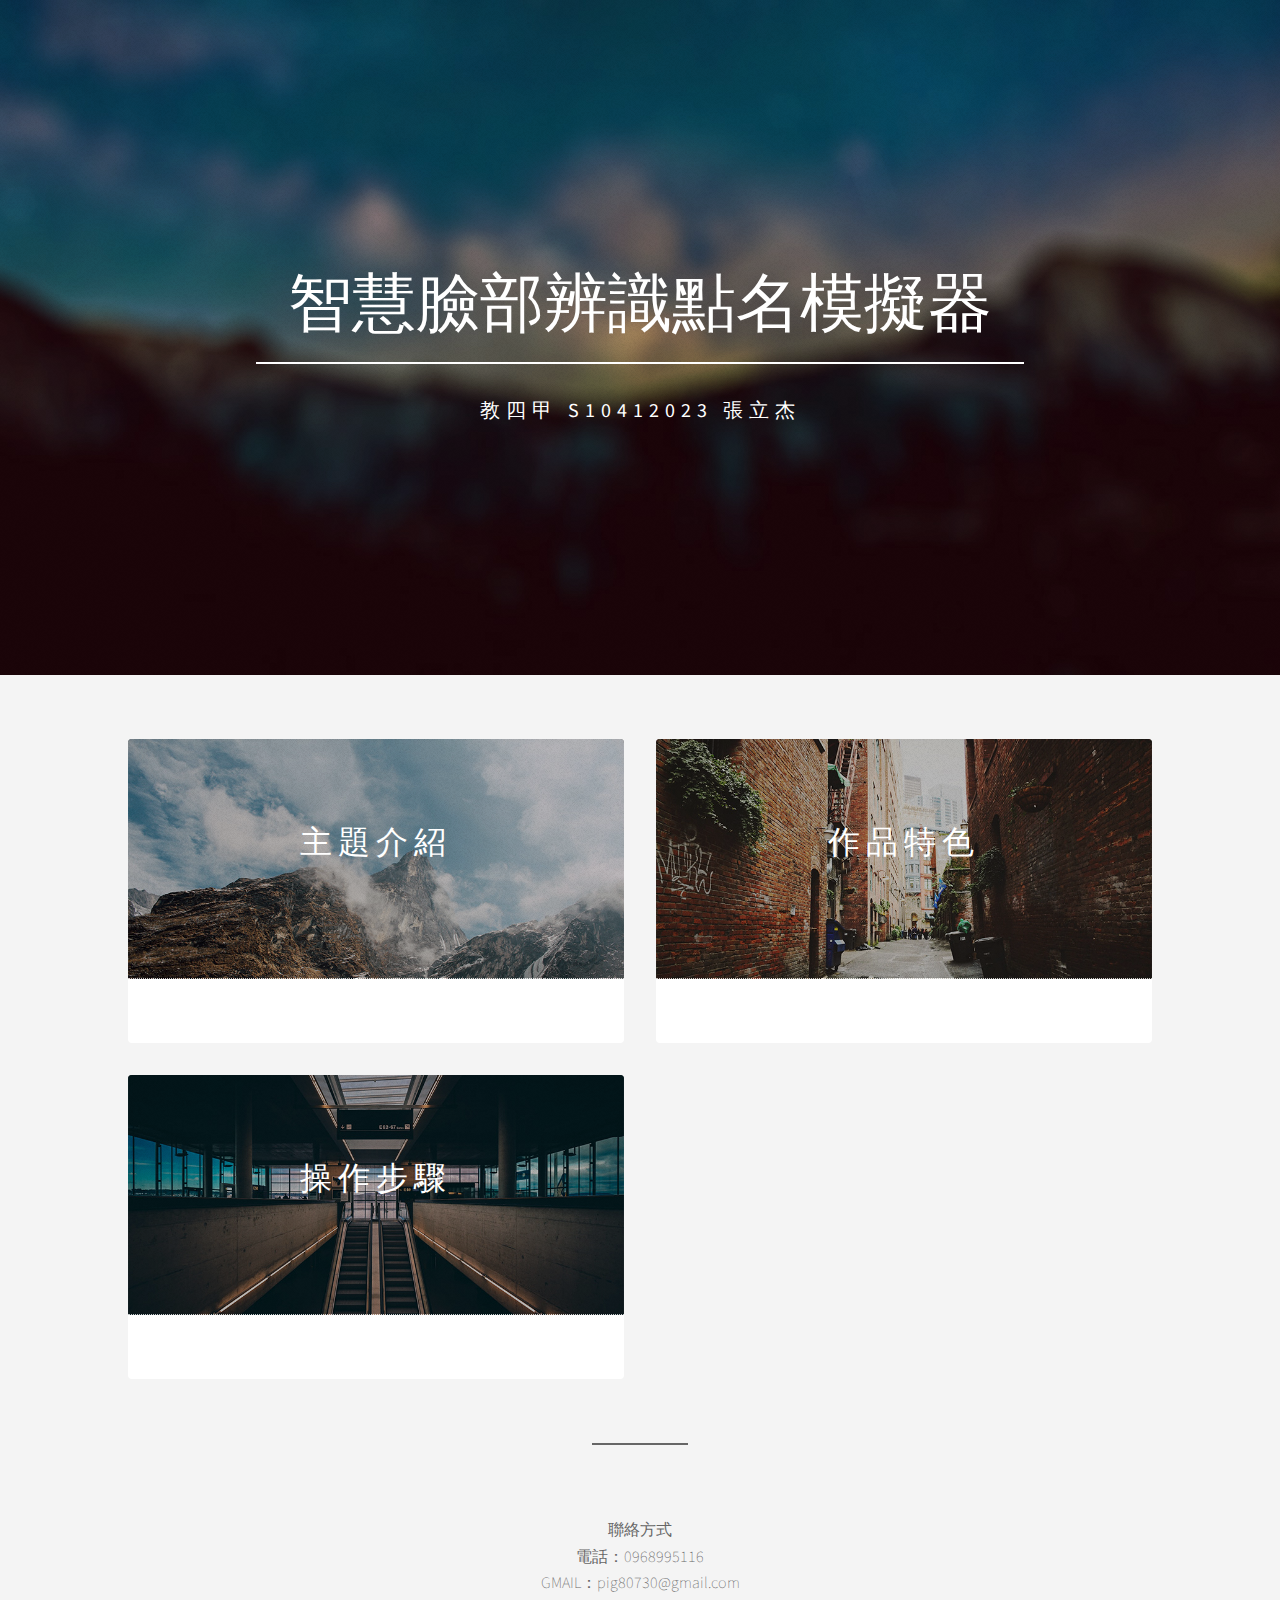
<file: index.html>
<!DOCTYPE HTML>
<html>
	<head>
		<title>智慧臉部辨識點名模擬器</title>
		<meta charset="utf-8" />
		<meta name="viewport" content="width=device-width, initial-scale=1" />
		<link rel="stylesheet" href="assets/css/main.css" />
	</head>
	<body>

		<!-- Header -->
			<header id="header" class="alt">
				<div class="inner">
					<h1>智慧臉部辨識點名模擬器</h1>
					<p><h3>教四甲  S10412023 張立杰<h3></p>
				</div>
			</header>	

		<!-- Wrapper -->			
		
			<div id="wrapper">
				<!-- Items -->
					<section class="main items">
						<article class="item">
							<header>
								<a href="motivation.html"><img src="images/pic01.jpg" alt="" /></a>
								<h1>主題介紹</h1>
							</header>							
						</article>
						<article class="item">
							<header>
								<a href="char.html"><img src="images/pic02.jpg" alt="" /></a>
								<h1>作品特色</h1>
							</header>							
						</article>
						<article class="item">
							<header>
								<a href="step.html"><img src="images/pic03.jpg" alt="" /></a>
								<h1>操作步驟</h1>
							</header>
						</article>						
					</section>	
				<!-- Footer -->
					<footer id="footer">
						<ul class="icons">
							<p>聯絡方式<br />
							電話：0968995116<br />
							GMAIL：pig80730@gmail.com</p>
							<li><a href="https://www.facebook.com/profile.php?id=100002915810105&ref=bookmarks" class="icon fa-facebook"><span class="label">Facebook</span></a></li>
						</ul>
					</footer>
			</div>
			
			

		<!-- Scripts -->
			<script src="assets/js/jquery.min.js"></script>
			<script src="assets/js/skel.min.js"></script>
			<script src="assets/js/util.js"></script>
			<script src="assets/js/main.js"></script>

	</body>
</html>
</file>
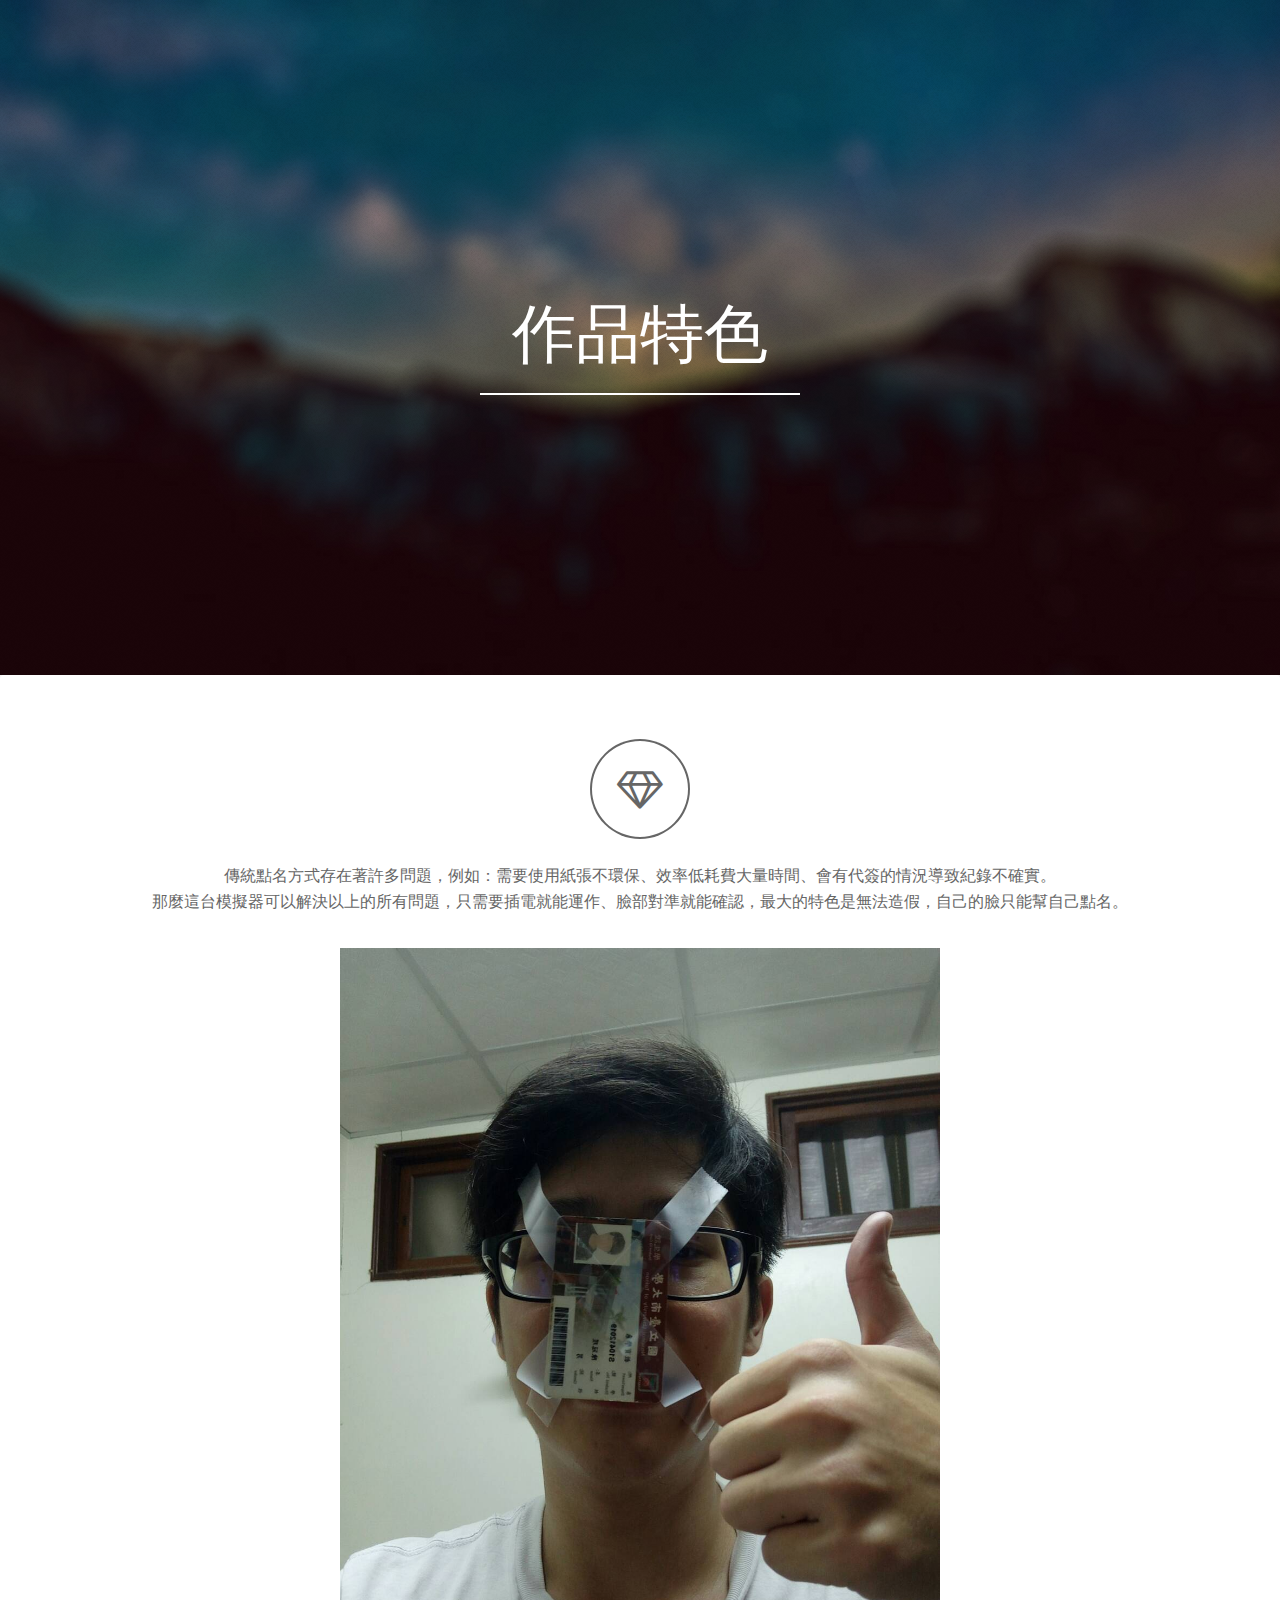
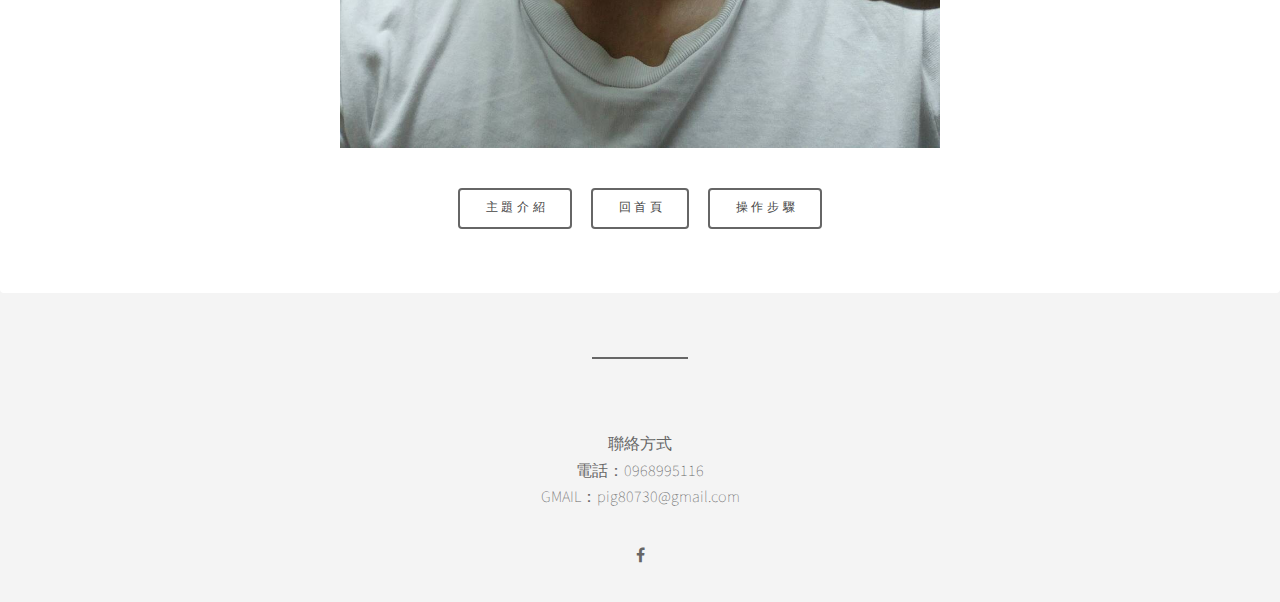
<file: char.html>
<!DOCTYPE HTML>

<html>
	<head>
		<title>智慧臉部辨識點名模擬器</title>
		<meta charset="utf-8" />
		<meta name="viewport" content="width=device-width, initial-scale=1" />
		<link rel="stylesheet" href="assets/css/main.css" />
	</head>
	<body>

		<!-- Header -->
			<header id="header" class="alt">
				<div class="inner">
					<h1>作品特色</h1>
				</div>
			</header>

		<!-- Wrapper -->			
			<section id="intro" class="main">
				<span class="icon fa-diamond major"></span>					
					<p>傳統點名方式存在著許多問題，例如：需要使用紙張不環保、效率低耗費大量時間、會有代簽的情況導致紀錄不確實。<br />
					那麼這台模擬器可以解決以上的所有問題，只需要插電就能運作、臉部對準就能確認，最大的特色是無法造假，自己的臉只能幫自己點名。</p>					
					<img src="images/img2.jpg" alt="" width="600" height="800"/>	
				<p></p>
				<ul class="actions">
					<li><a href="motivation.html" class="button">主題介紹</a></li>
					<li><a href="index.html" class="button">回首頁</a></li>					
					<li><a href="step.html" class="button">操作步驟</a></li>
				</ul>
			</section>	
			<!-- Footer -->
					<footer id="footer">
						<ul class="icons">
							<p>聯絡方式<br />
							電話：0968995116<br />
							GMAIL：pig80730@gmail.com</p>
							<li><a href="https://www.facebook.com/profile.php?id=100002915810105&ref=bookmarks" class="icon fa-facebook"><span class="label">Facebook</span></a></li>
						</ul>
					</footer>
		<!-- Scripts -->
			<script src="assets/js/jquery.min.js"></script>
			<script src="assets/js/skel.min.js"></script>
			<script src="assets/js/util.js"></script>
			<script src="assets/js/main.js"></script>

	</body>
</html>
</file>
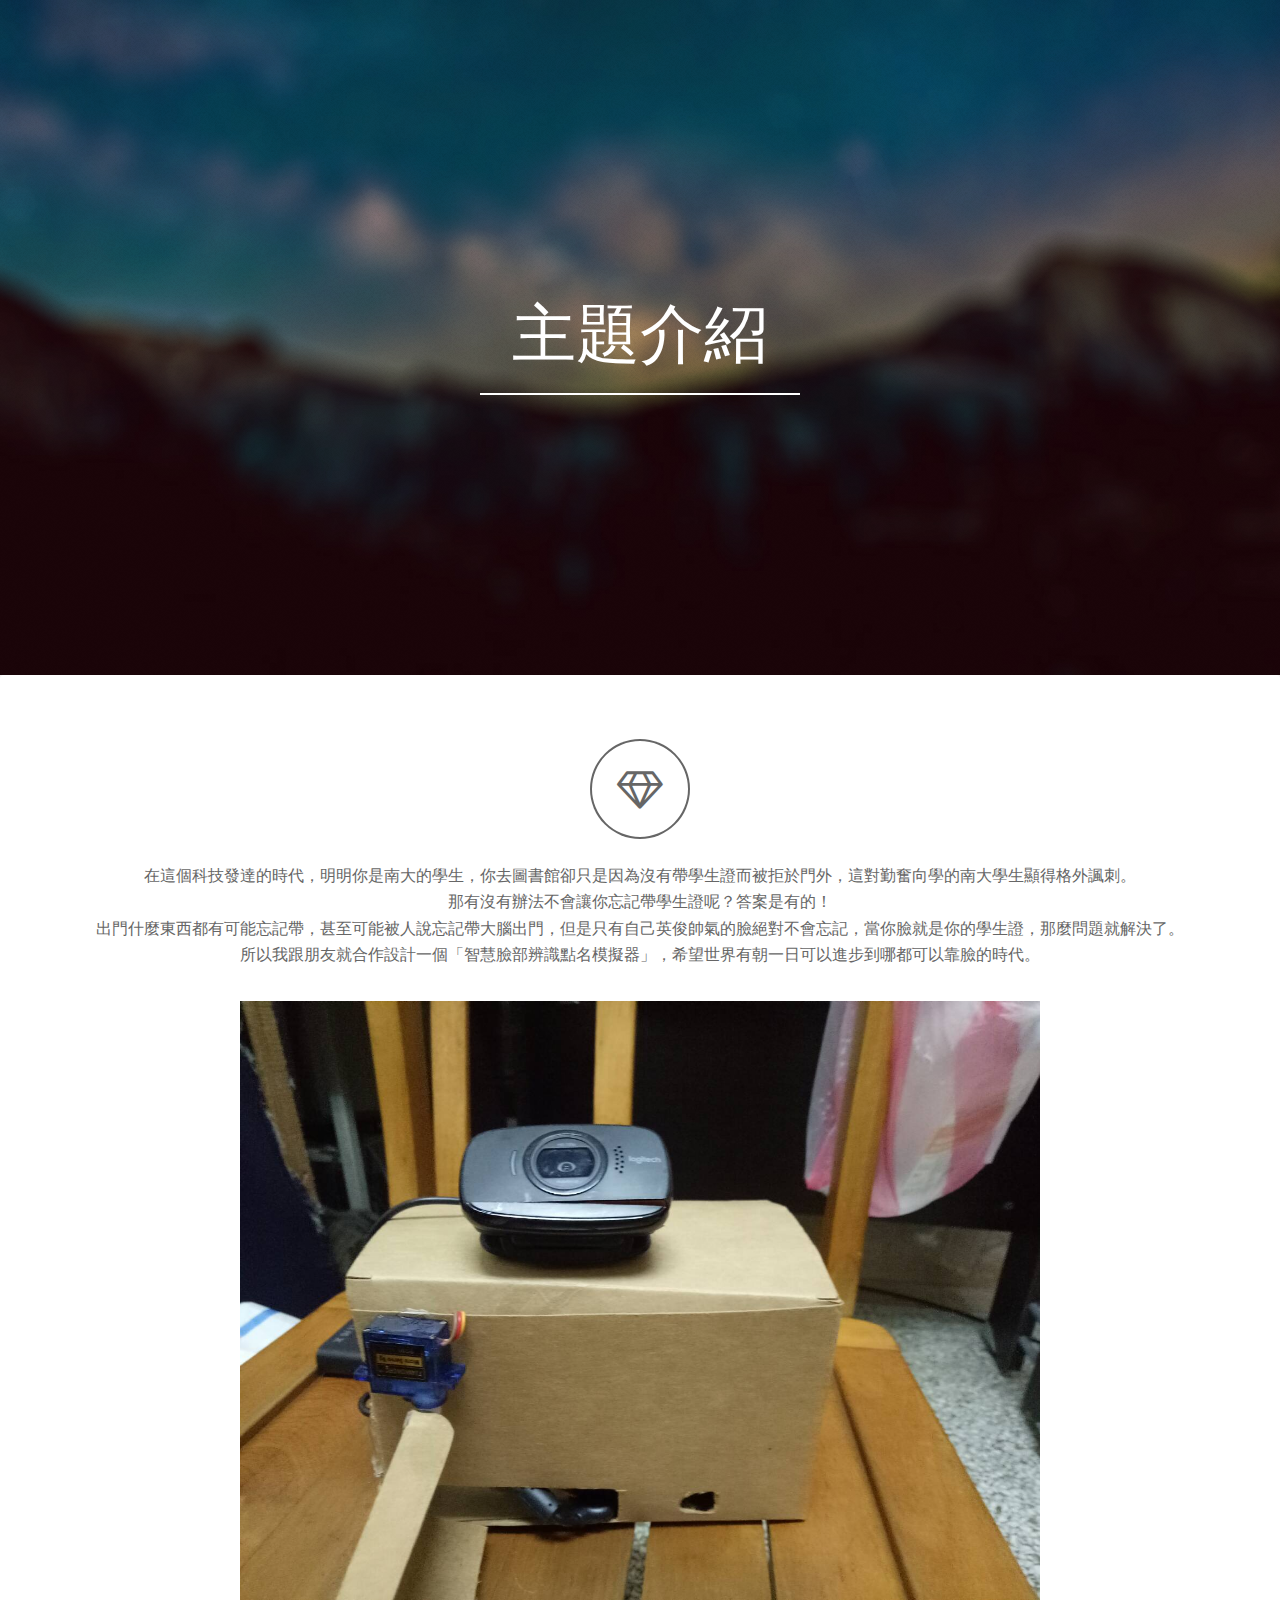
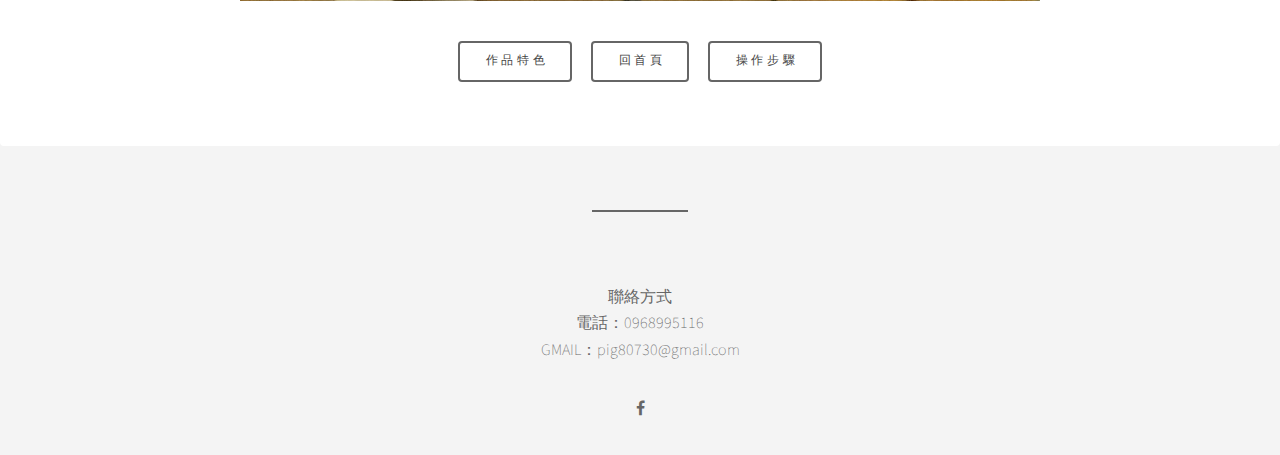
<file: motivation.html>
<!DOCTYPE HTML>

<html>
	<head>
		<title>智慧臉部辨識點名模擬器</title>
		<meta charset="utf-8" />
		<meta name="viewport" content="width=device-width, initial-scale=1" />
		<link rel="stylesheet" href="assets/css/main.css" />
	</head>
	<body>

		<!-- Header -->
			<header id="header" class="alt">
				<div class="inner">
					<h1>主題介紹</h1>
				</div>
			</header>

		<!-- Wrapper -->			
			<section id="intro" class="main">
				<span class="icon fa-diamond major"></span>					
					<p>在這個科技發達的時代，明明你是南大的學生，你去圖書館卻只是因為沒有帶學生證而被拒於門外，這對勤奮向學的南大學生顯得格外諷刺。<br />
					那有沒有辦法不會讓你忘記帶學生證呢？答案是有的！<br />
					出門什麼東西都有可能忘記帶，甚至可能被人說忘記帶大腦出門，但是只有自己英俊帥氣的臉絕對不會忘記，當你臉就是你的學生證，那麼問題就解決了。<br />
					所以我跟朋友就合作設計一個「智慧臉部辨識點名模擬器」，希望世界有朝一日可以進步到哪都可以靠臉的時代。</p>
					<img src="images/img.jpg" alt="" width="800" height="600" />
				<p></p>
				<ul class="actions">
					<li><a href="char.html" class="button">作品特色</a></li>
					<li><a href="index.html" class="button">回首頁</a></li>					
					<li><a href="step.html" class="button">操作步驟</a></li>
				</ul>
			</section>
			<!-- Footer -->
					<footer id="footer">
						<ul class="icons">
							<p>聯絡方式<br />
							電話：0968995116<br />
							GMAIL：pig80730@gmail.com</p>
							<li><a href="https://www.facebook.com/profile.php?id=100002915810105&ref=bookmarks" class="icon fa-facebook"><span class="label">Facebook</span></a></li>
						</ul>
					</footer>

		<!-- Scripts -->
			<script src="assets/js/jquery.min.js"></script>
			<script src="assets/js/skel.min.js"></script>
			<script src="assets/js/util.js"></script>
			<script src="assets/js/main.js"></script>

	</body>
</html>
</file>
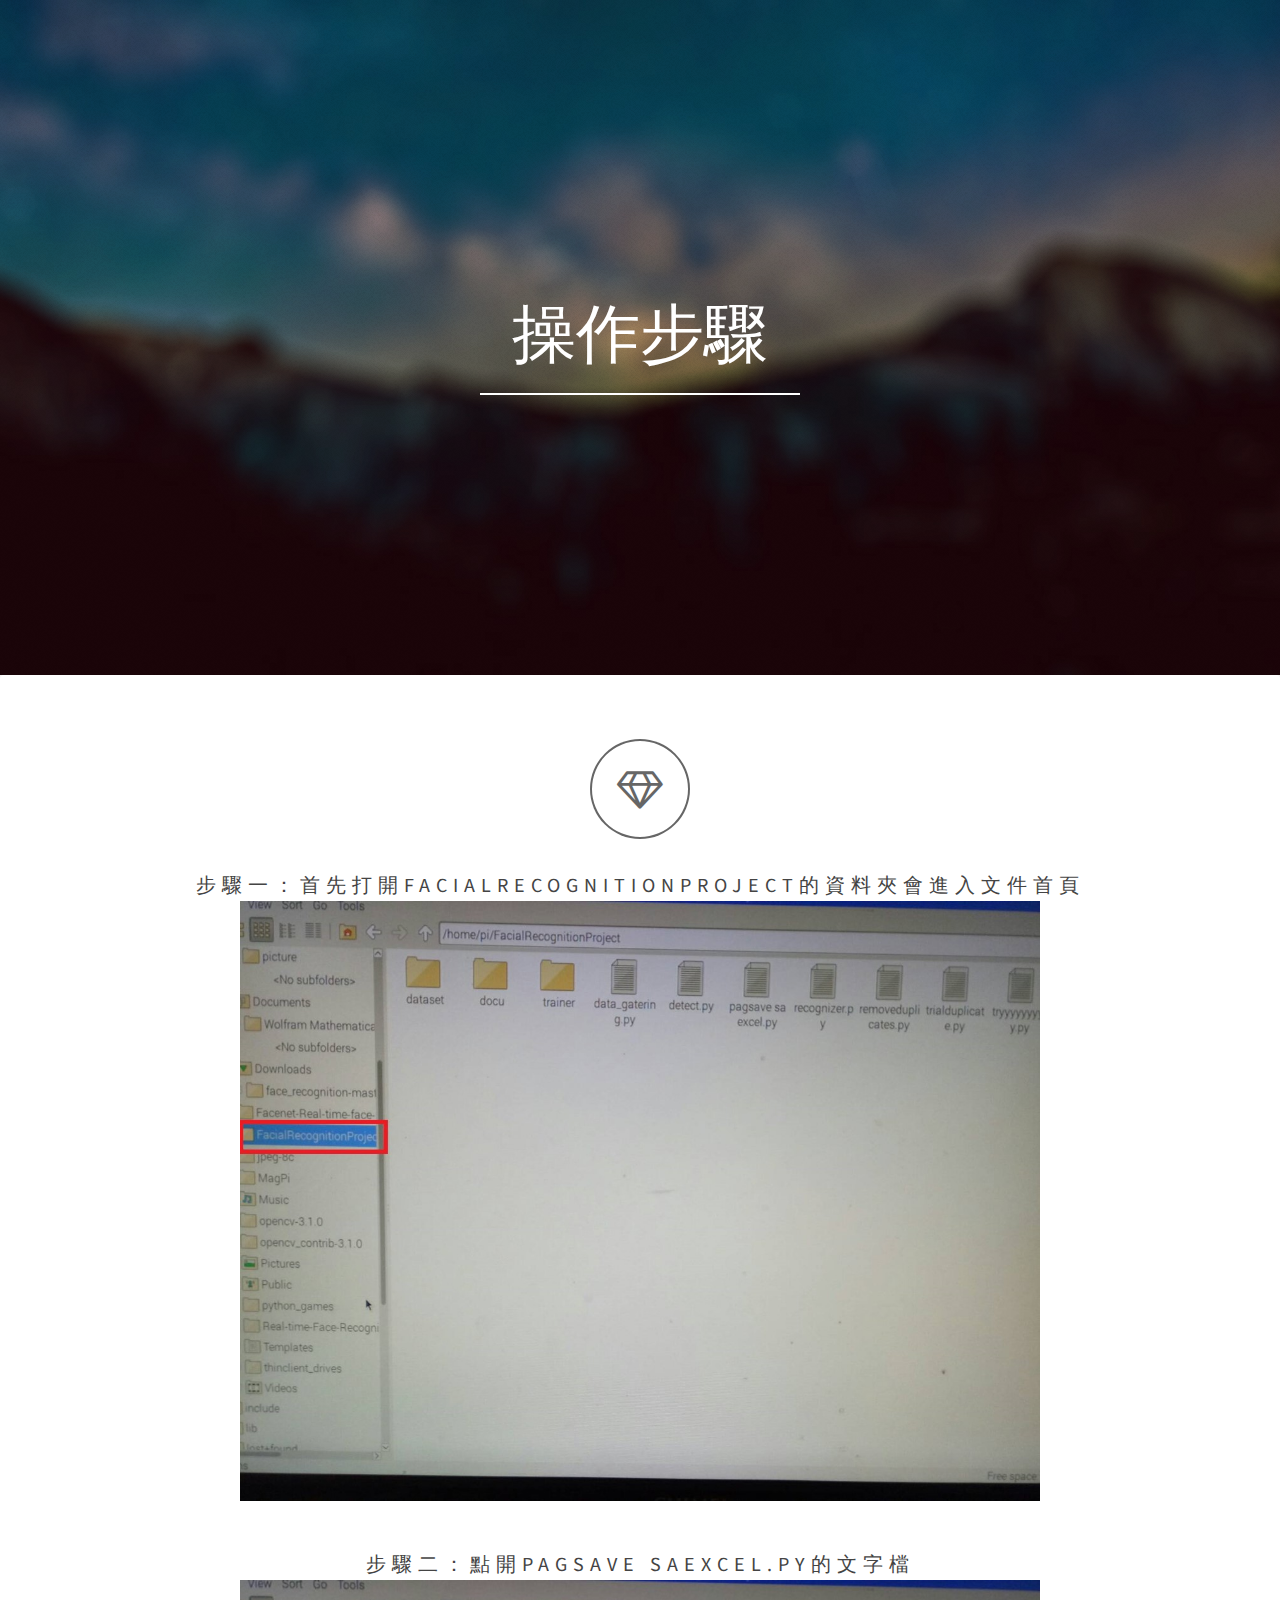
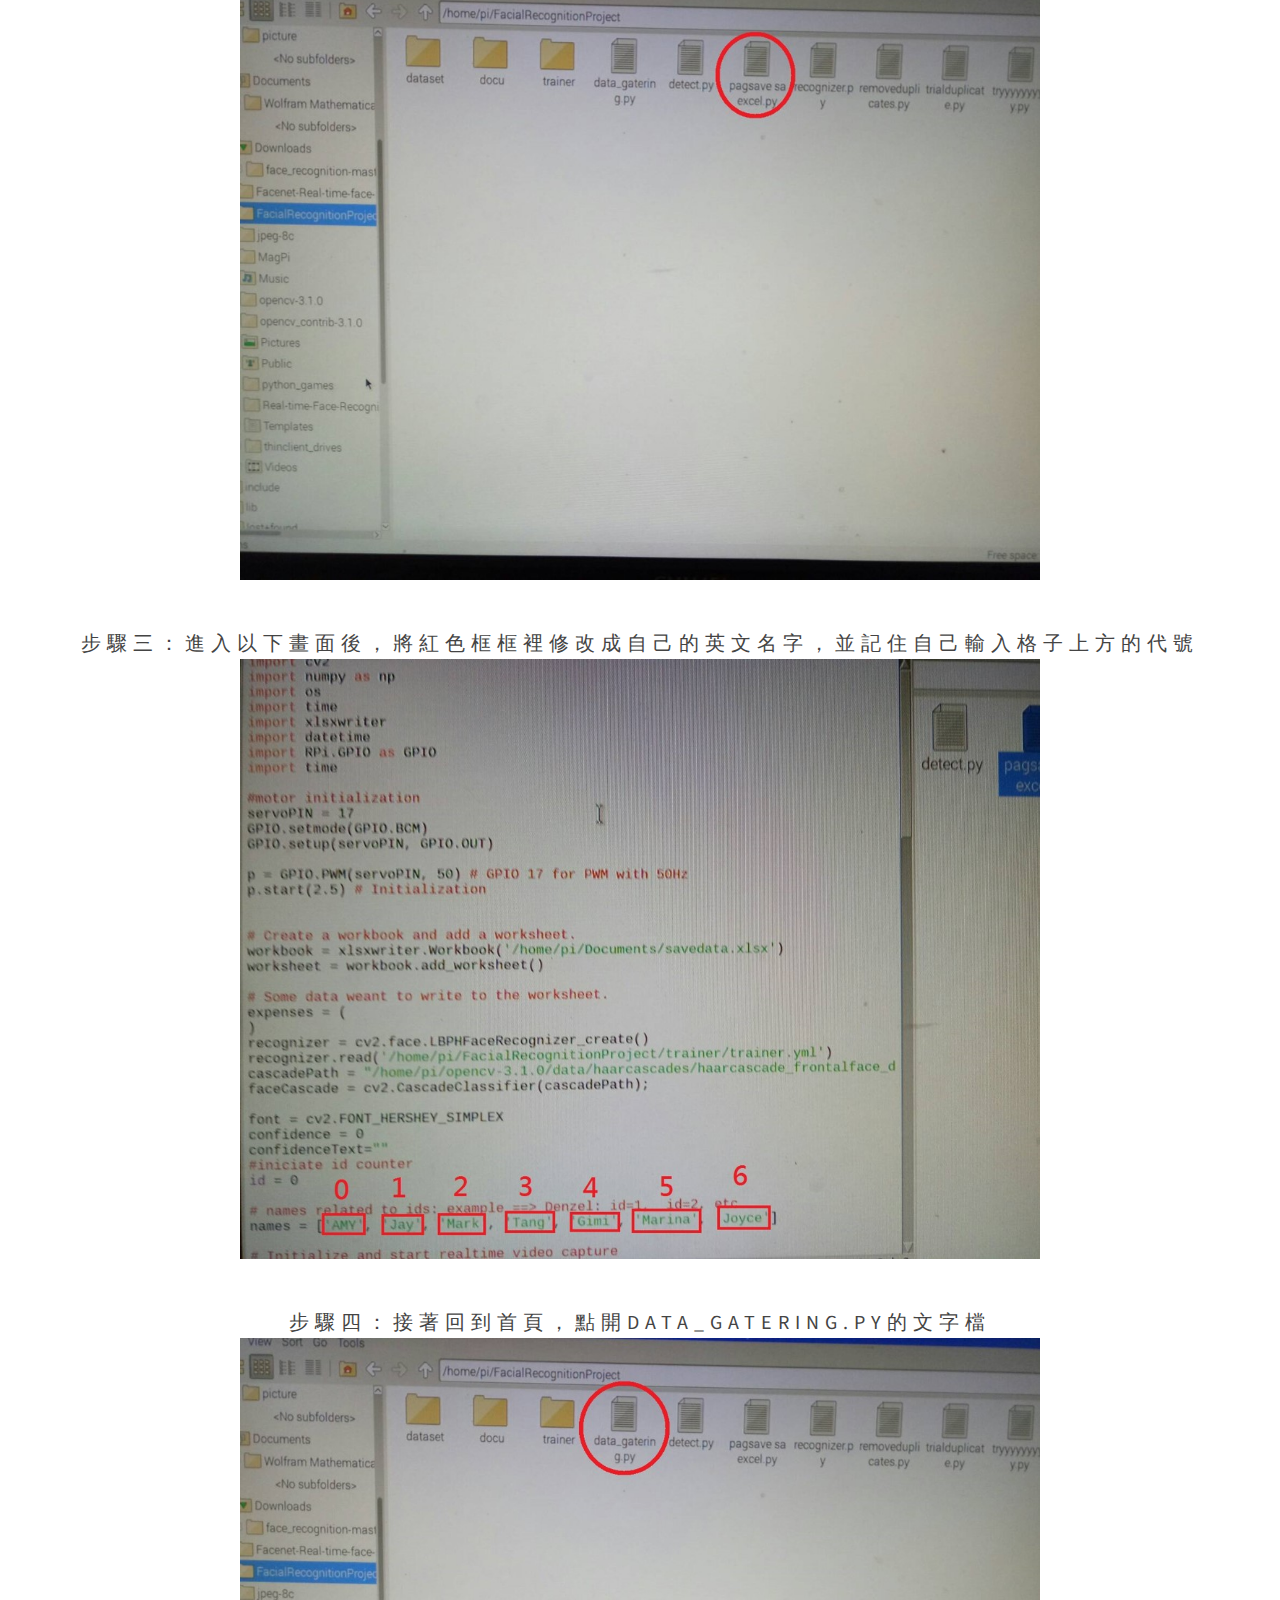
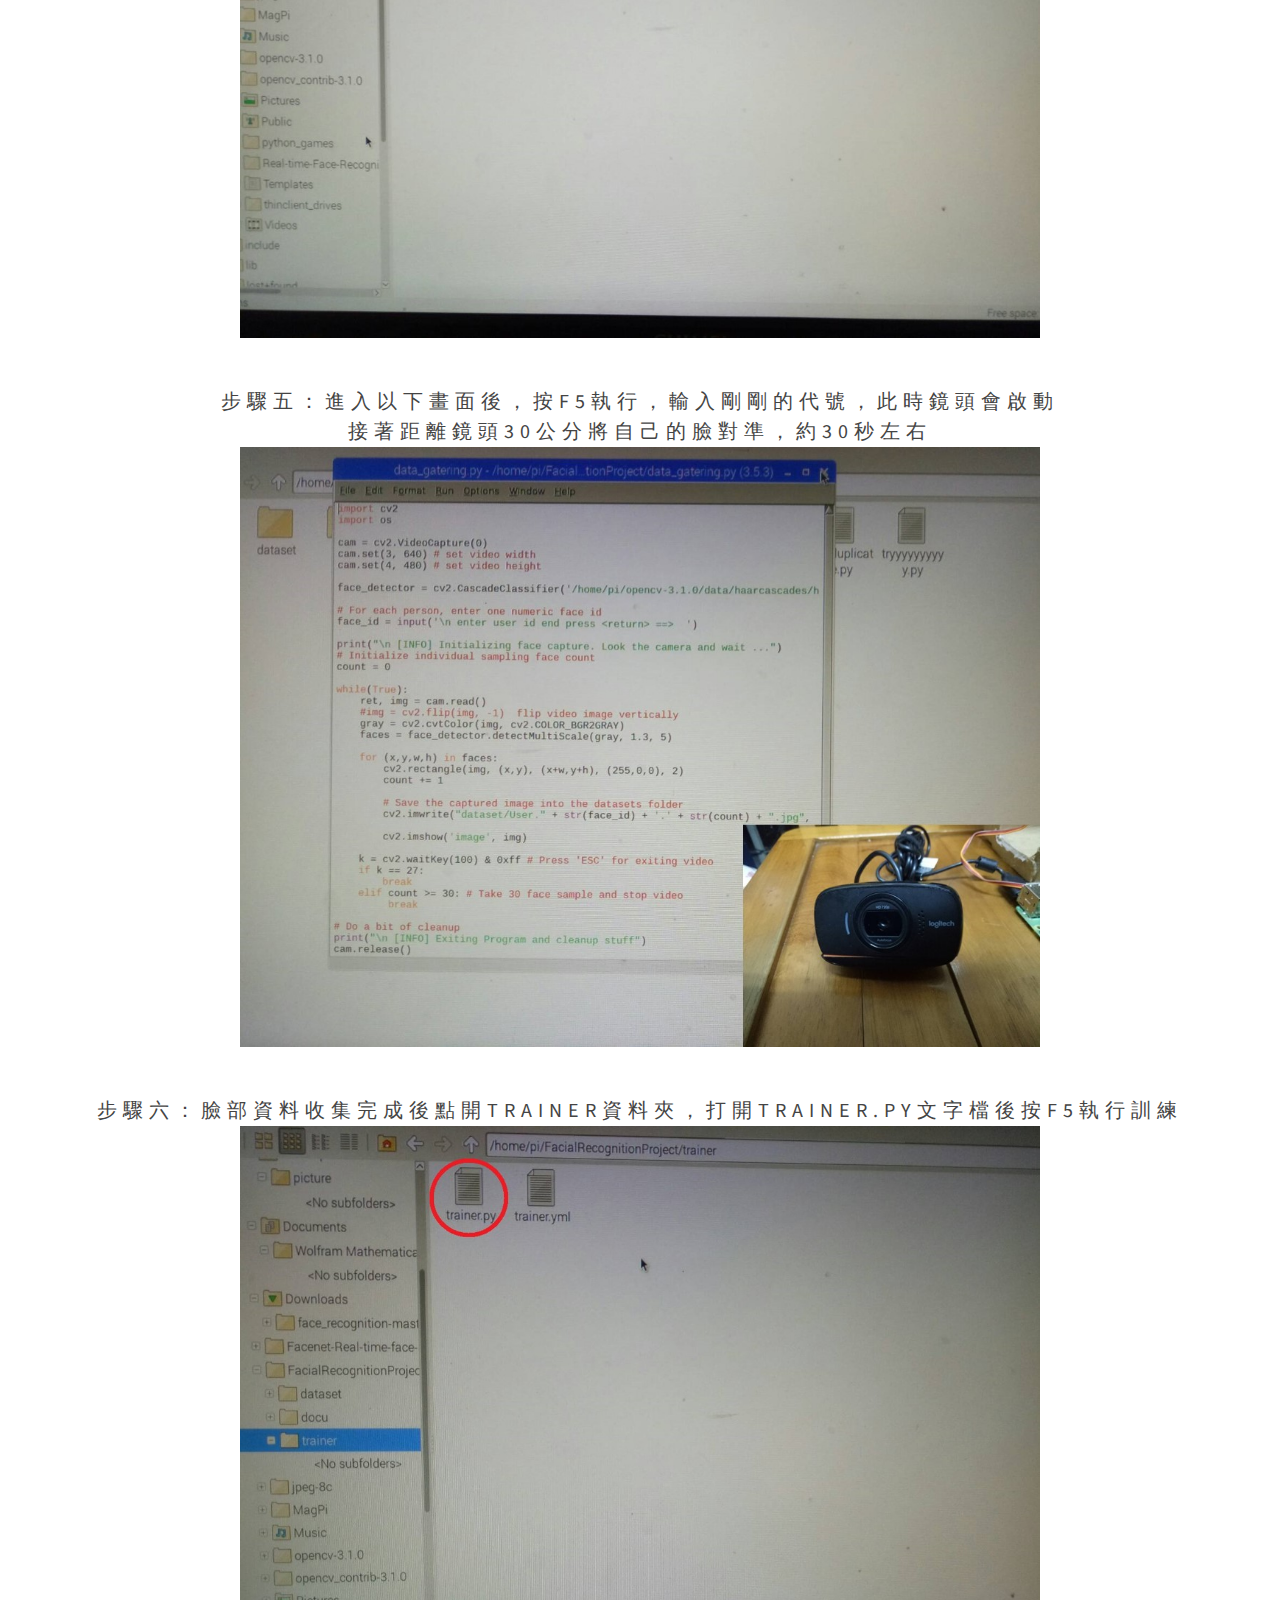
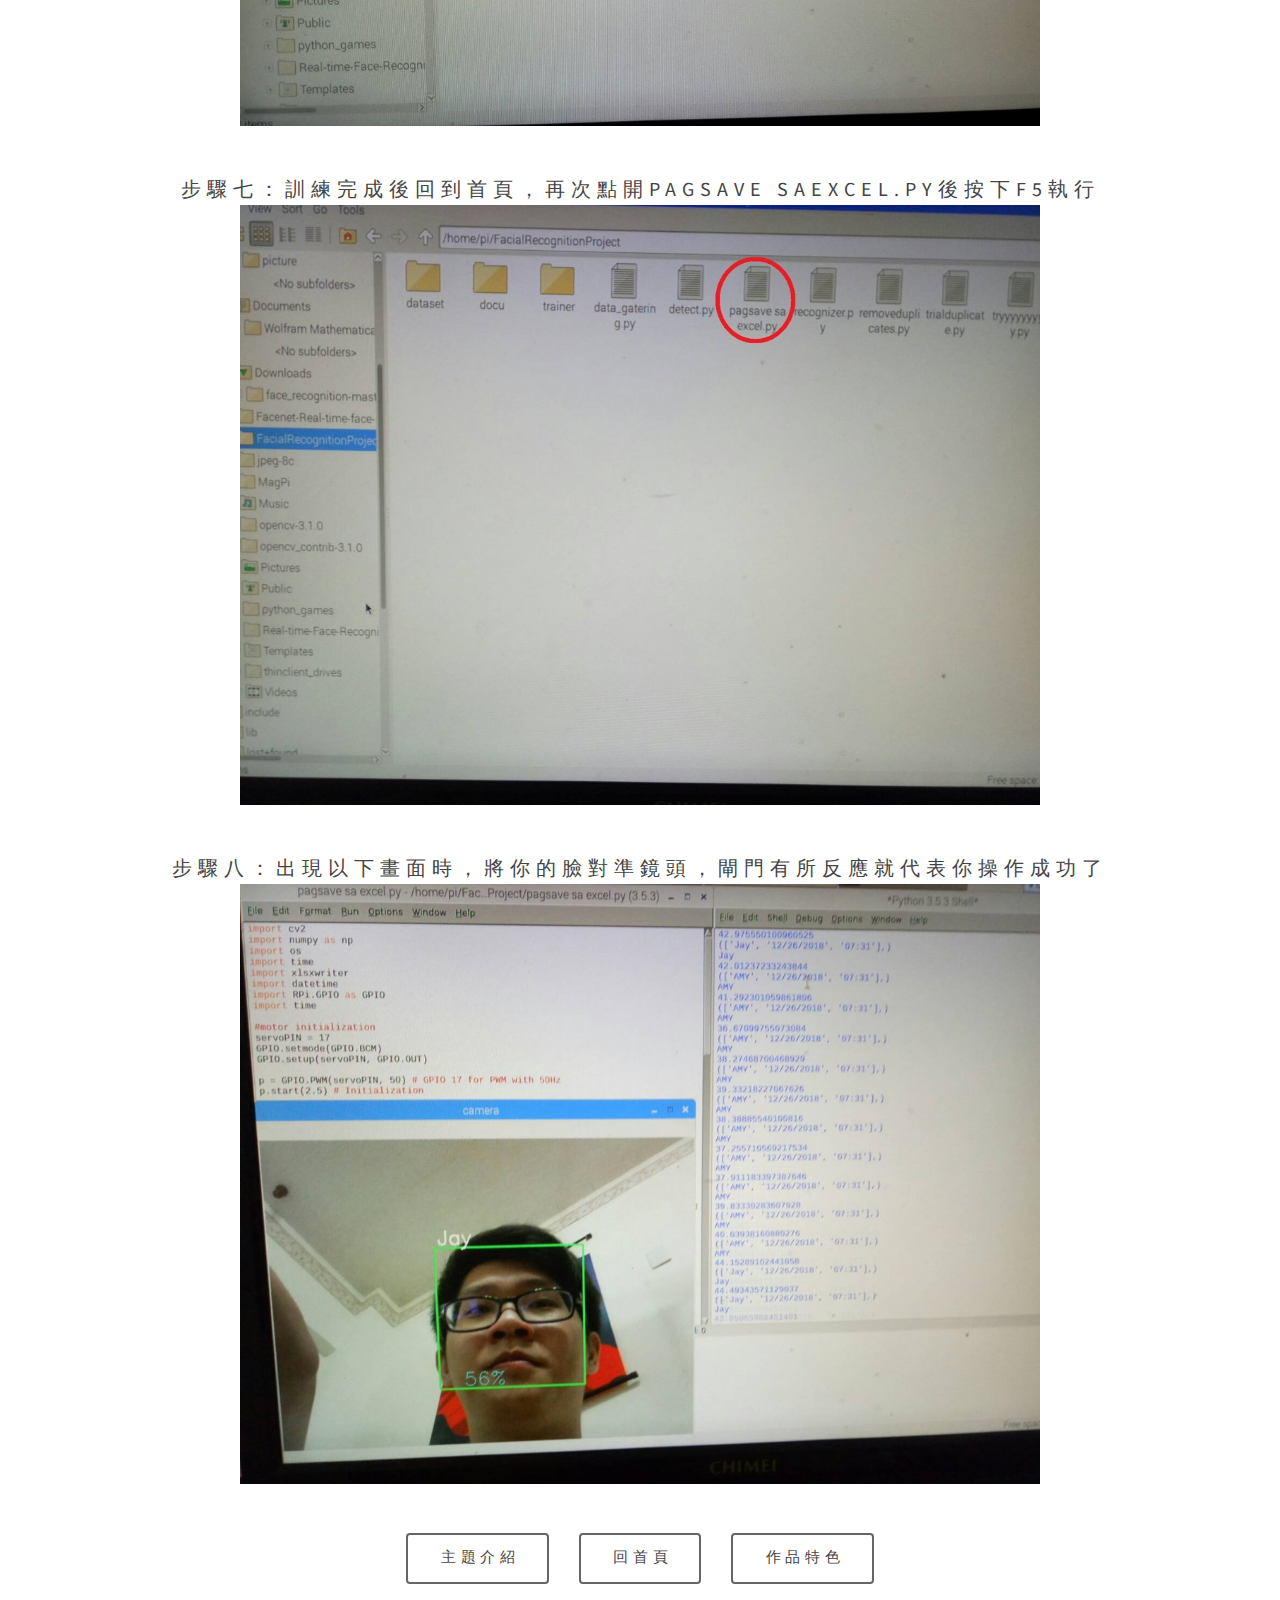
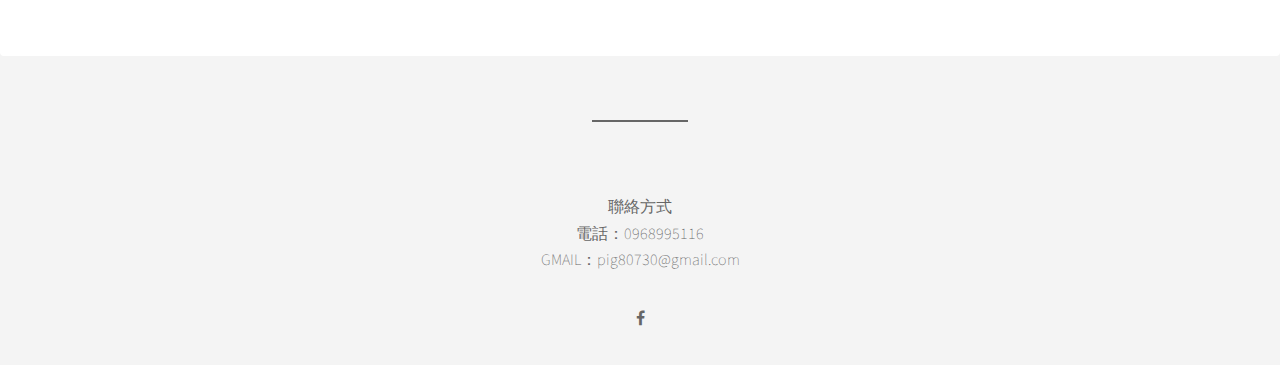
<file: step.html>
<!DOCTYPE HTML>

<html>
	<head>
		<title>智慧臉部辨識點名模擬器</title>
		<meta charset="utf-8" />
		<meta name="viewport" content="width=device-width, initial-scale=1" />
		<link rel="stylesheet" href="assets/css/main.css" />
	</head>
	<body>

		<!-- Header -->
			<header id="header" class="alt">
				<div class="inner">
					<h1>操作步驟</h1>
				</div>
			</header>

		<!-- Wrapper -->			
			<section id="intro" class="main">
				<span class="icon fa-diamond major"></span>	
				<p><h3>步驟一：首先打開FacialRecognitionProject的資料夾會進入文件首頁<br />
				<img src="images/step01.jpg" alt=""  width="800" height="600"/><h3></p>
				<p><h3>步驟二：點開pagsave saexcel.py的文字檔<br />
				<img src="images/step02.jpg" alt="" width="800" height="600"/><h3></p>
				<p><h3>步驟三：進入以下畫面後，將紅色框框裡修改成自己的英文名字，並記住自己輸入格子上方的代號<br />
				<img src="images/step03.jpg" alt="" width="800" height="600"/><h3></p>
				<p><h3>步驟四：接著回到首頁，點開data_gatering.py的文字檔<br />
				<img src="images/step04.jpg" alt="" width="800" height="600"/><h3></p>
				<p><h3>步驟五：進入以下畫面後，按F5執行，輸入剛剛的代號，此時鏡頭會啟動<br />
				接著距離鏡頭30公分將自己的臉對準，約30秒左右<br />
				<img src="images/step05.jpg" alt="" width="800" height="600"/><h3></p>
				<p><h3>步驟六：臉部資料收集完成後點開trainer資料夾，打開trainer.py文字檔後按F5執行訓練<br />
				<img src="images/step06.jpg" alt="" width="800" height="600"/><h3></p>
				<p><h3>步驟七：訓練完成後回到首頁，再次點開pagsave saexcel.py後按下F5執行<br />
				<img src="images/step07.jpg" alt="" width="800" height="600" /><h3></p>
				<p><h3>步驟八：出現以下畫面時，將你的臉對準鏡頭，閘門有所反應就代表你操作成功了<br />
				<img src="images/step08.jpg" alt="" width="800" height="600"/><h3></p>
				<p></p>
				<ul class="actions">
					<li><a href="motivation.html" class="button">主題介紹</a></li>
					<li><a href="index.html" class="button">回首頁</a></li>					
					<li><a href="char.html" class="button">作品特色</a></li>
				</ul>
			</section>	
		<!-- Footer -->
					<footer id="footer">
						<ul class="icons">
							<p>聯絡方式<br />
							電話：0968995116<br />
							GMAIL：pig80730@gmail.com</p>
							<li><a href="https://www.facebook.com/profile.php?id=100002915810105&ref=bookmarks" class="icon fa-facebook"><span class="label">Facebook</span></a></li>
						</ul>
					</footer>
		<!-- Scripts -->
			<script src="assets/js/jquery.min.js"></script>
			<script src="assets/js/skel.min.js"></script>
			<script src="assets/js/util.js"></script>
			<script src="assets/js/main.js"></script>

	</body>
</html>
</file>
<file: assets/css/main.css>
@import url(font-awesome.min.css);
@import url("https://fonts.googleapis.com/css?family=Pacifico|Source+Sans+Pro:200,400");

/*
	Epilogue by TEMPLATED
	templated.co @templatedco
	Released for free under the Creative Commons Attribution 3.0 license (templated.co/license)
*/

/* Reset */

	html, body, div, span, applet, object, iframe, h1, h2, h3, h4, h5, h6, p, blockquote, pre, a, abbr, acronym, address, big, cite, code, del, dfn, em, img, ins, kbd, q, s, samp, small, strike, strong, sub, sup, tt, var, b, u, i, center, dl, dt, dd, ol, ul, li, fieldset, form, label, legend, table, caption, tbody, tfoot, thead, tr, th, td, article, aside, canvas, details, embed, figure, figcaption, footer, header, hgroup, menu, nav, output, ruby, section, summary, time, mark, audio, video {
		margin: 0;
		padding: 0;
		border: 0;
		font-size: 100%;
		font: inherit;
		vertical-align: baseline;
	}

	article, aside, details, figcaption, figure, footer, header, hgroup, menu, nav, section {
		display: block;
	}

	body {
		line-height: 1;
	}

	ol, ul {
		list-style: none;
	}

	blockquote, q {
		quotes: none;
	}

	blockquote:before, blockquote:after, q:before, q:after {
		content: '';
		content: none;
	}

	table {
		border-collapse: collapse;
		border-spacing: 0;
	}

	body {
		-webkit-text-size-adjust: none;
	}

/* Box Model */

	*, *:before, *:after {
		-moz-box-sizing: border-box;
		-webkit-box-sizing: border-box;
		box-sizing: border-box;
	}

/* Basic */

	@-ms-viewport {
		width: device-width;
	}

	body {
		-ms-overflow-style: scrollbar;
	}

	@media screen and (max-width: 480px) {

		html, body {
			min-width: 320px;
		}

	}

	body {
		background: #f4f4f4;
	}

		body.is-loading *, body.is-loading *:before, body.is-loading *:after {
			-moz-animation: none !important;
			-webkit-animation: none !important;
			-ms-animation: none !important;
			animation: none !important;
			-moz-transition: none !important;
			-webkit-transition: none !important;
			-ms-transition: none !important;
			transition: none !important;
		}

/* Type */

	body {
		background-color: #f4f4f4;
		color: #666666;
	}

	body, input, select, textarea {
		font-family: "Source Sans Pro", Helvetica, sans-serif;
		font-size: 17pt;
		font-weight: 200;
		line-height: 1.65;
	}

		@media screen and (max-width: 1680px) {

			body, input, select, textarea {
				font-size: 13pt;
			}

		}

		@media screen and (max-width: 1280px) {

			body, input, select, textarea {
				font-size: 12pt;
			}

		}

		@media screen and (max-width: 360px) {

			body, input, select, textarea {
				font-size: 11pt;
			}

		}

	a {
		-moz-transition: color 0.2s ease, border-bottom-color 0.2s ease;
		-webkit-transition: color 0.2s ease, border-bottom-color 0.2s ease;
		-ms-transition: color 0.2s ease, border-bottom-color 0.2s ease;
		transition: color 0.2s ease, border-bottom-color 0.2s ease;
		text-decoration: none;
		border-bottom: dotted 1px;
	}

		a:hover {
			border-bottom-color: transparent;
		}

	strong, b {
		font-weight: 400;
	}

	em, i {
		font-style: italic;
	}

	p {
		margin: 0 0 2em 0;
	}

	h1, h2, h3, h4, h5, h6 {
		font-weight: 400;
		line-height: 1.5;
		margin: 0 0 1em 0;
		text-transform: uppercase;
		letter-spacing: 0.375rem;
	}

		h1 a, h2 a, h3 a, h4 a, h5 a, h6 a {
			color: inherit;
			text-decoration: none;
		}

	h1 {
		font-size: 2em;
	}

	h2 {
		font-size: 1.75em;
	}

	h3 {
		font-size: 1.25em;
	}

	h4 {
		font-size: 1em;
	}

	h5 {
		font-size: 0.9em;
	}

	h6 {
		font-size: 0.7em;
	}

	@media screen and (max-width: 736px) {

		h1 {
			font-size: 1.5em;
		}

		h2 {
			font-size: 1.25em;
		}

		h3 {
			font-size: 1em;
		}

	}

	sub {
		font-size: 0.8em;
		position: relative;
		top: 0.5em;
	}

	sup {
		font-size: 0.8em;
		position: relative;
		top: -0.5em;
	}

	blockquote {
		border-left: solid 4px;
		font-style: italic;
		margin: 0 0 2em 0;
		padding: 0.5em 0 0.5em 2em;
	}

	code {
		border-radius: 4px;
		border: solid 1px;
		font-family: "Courier New", monospace;
		font-size: 0.9em;
		margin: 0 0.25em;
		padding: 0.25em 0.65em;
	}

	pre {
		-webkit-overflow-scrolling: touch;
		font-family: "Courier New", monospace;
		font-size: 0.9em;
		margin: 0 0 2em 0;
	}

		pre code {
			display: block;
			line-height: 1.75;
			padding: 1em 1.5em;
			overflow-x: auto;
		}

	hr {
		border: 0;
		border-bottom: solid 1px;
		margin: 2em 0;
	}

		hr.major {
			margin: 3em 0;
		}

	.align-left {
		text-align: left;
	}

	.align-center {
		text-align: center;
	}

	.align-right {
		text-align: right;
	}

	input, select, textarea {
		color: #444444;
	}

	a {
		color: inherit;
	}

		a:hover {
			color: #EF6480 !important;
		}

	strong, b {
		color: #444444;
	}

	h1, h2, h3, h4, h5, h6 {
		color: #444444;
	}

	blockquote {
		border-left-color: #666666;
	}

	code {
		background: rgba(144, 144, 144, 0.075);
		border-color: #666666;
	}

	hr {
		border-bottom-color: #666666;
	}

/* Box */

	.box {
		border-radius: 4px;
		border: solid 1px;
		margin-bottom: 2em;
		padding: 1.5em;
	}

		.box > :last-child,
		.box > :last-child > :last-child,
		.box > :last-child > :last-child > :last-child {
			margin-bottom: 0;
		}

		.box.alt {
			border: 0;
			border-radius: 0;
			padding: 0;
		}

	.box {
		border-color: #666666;
	}

/* Button */

	input[type="submit"],
	input[type="reset"],
	input[type="button"],
	button,
	.button {
		-moz-appearance: none;
		-webkit-appearance: none;
		-ms-appearance: none;
		appearance: none;
		-moz-transition: box-shadow 0.2s ease-in-out, background-color 0.2s ease-in-out, color 0.2s ease-in-out;
		-webkit-transition: box-shadow 0.2s ease-in-out, background-color 0.2s ease-in-out, color 0.2s ease-in-out;
		-ms-transition: box-shadow 0.2s ease-in-out, background-color 0.2s ease-in-out, color 0.2s ease-in-out;
		transition: box-shadow 0.2s ease-in-out, background-color 0.2s ease-in-out, color 0.2s ease-in-out;
		border-radius: 4px;
		border: 0;
		cursor: pointer;
		display: inline-block;
		font-weight: 400;
		height: 3.5em;
		line-height: 3.5em;
		padding: 0 2em 0 2.375em;
		text-align: center;
		text-decoration: none;
		white-space: nowrap;
		text-transform: uppercase;
		letter-spacing: 0.325em;
		font-size: 0.725em;
	}

		input[type="submit"].icon:before,
		input[type="reset"].icon:before,
		input[type="button"].icon:before,
		button.icon:before,
		.button.icon:before {
			margin-right: 0.5em;
		}

		input[type="submit"].fit,
		input[type="reset"].fit,
		input[type="button"].fit,
		button.fit,
		.button.fit {
			display: block;
			margin: 0 0 1em 0;
			width: 100%;
		}

		input[type="submit"].big,
		input[type="reset"].big,
		input[type="button"].big,
		button.big,
		.button.big {
			font-size: 0.8em;
			padding: 0 2.5em 0 2.875em;
			height: 3.75em;
			line-height: 3.75em;
		}

		input[type="submit"].disabled, input[type="submit"]:disabled,
		input[type="reset"].disabled,
		input[type="reset"]:disabled,
		input[type="button"].disabled,
		input[type="button"]:disabled,
		button.disabled,
		button:disabled,
		.button.disabled,
		.button:disabled {
			-moz-pointer-events: none;
			-webkit-pointer-events: none;
			-ms-pointer-events: none;
			pointer-events: none;
			opacity: 0.25;
		}

		@media screen and (max-width: 480px) {

			input[type="submit"],
			input[type="reset"],
			input[type="button"],
			button,
			.button {
				padding: 0;
			}

		}

	input[type="submit"],
	input[type="reset"],
	input[type="button"],
	button,
	.button {
		background-color: transparent;
		box-shadow: inset 0 0 0 2px #666666;
		color: #444444 !important;
	}

		input[type="submit"]:hover,
		input[type="reset"]:hover,
		input[type="button"]:hover,
		button:hover,
		.button:hover {
			color: #EF6480 !important;
			box-shadow: inset 0 0 0 2px #EF6480;
		}

		input[type="submit"]:active,
		input[type="reset"]:active,
		input[type="button"]:active,
		button:active,
		.button:active {
			background-color: rgba(239, 100, 128, 0.15);
		}

		input[type="submit"].icon:before,
		input[type="reset"].icon:before,
		input[type="button"].icon:before,
		button.icon:before,
		.button.icon:before {
			color: #999999;
		}

/* Form */

	form {
		margin: 0 0 2em 0;
	}

	label {
		display: block;
		font-size: 0.9em;
		font-weight: 400;
		margin: 0 0 1em 0;
	}

	input[type="text"],
	input[type="password"],
	input[type="email"],
	select,
	textarea {
		-moz-appearance: none;
		-webkit-appearance: none;
		-ms-appearance: none;
		appearance: none;
		border-radius: 4px;
		border: none;
		border: solid 1px;
		color: inherit;
		display: block;
		outline: 0;
		padding: 0 1em;
		text-decoration: none;
		width: 100%;
	}

		input[type="text"]:invalid,
		input[type="password"]:invalid,
		input[type="email"]:invalid,
		select:invalid,
		textarea:invalid {
			box-shadow: none;
		}

	.select-wrapper {
		text-decoration: none;
		display: block;
		position: relative;
	}

		.select-wrapper:before {
			-moz-osx-font-smoothing: grayscale;
			-webkit-font-smoothing: antialiased;
			font-family: FontAwesome;
			font-style: normal;
			font-weight: normal;
			text-transform: none !important;
		}

		.select-wrapper:before {
			content: '\f078';
			display: block;
			height: 2.75em;
			line-height: 2.75em;
			pointer-events: none;
			position: absolute;
			right: 0;
			text-align: center;
			top: 0;
			width: 2.75em;
		}

		.select-wrapper select::-ms-expand {
			display: none;
		}

	input[type="text"],
	input[type="password"],
	input[type="email"],
	select {
		height: 2.75em;
	}

	textarea {
		padding: 0.75em 1em;
	}

	input[type="checkbox"],
	input[type="radio"] {
		-moz-appearance: none;
		-webkit-appearance: none;
		-ms-appearance: none;
		appearance: none;
		display: block;
		float: left;
		margin-right: -2em;
		opacity: 0;
		width: 1em;
		z-index: -1;
	}

		input[type="checkbox"] + label,
		input[type="radio"] + label {
			text-decoration: none;
			cursor: pointer;
			display: inline-block;
			font-size: 1em;
			font-weight: 200;
			padding-left: 2.4em;
			padding-right: 0.75em;
			position: relative;
		}

			input[type="checkbox"] + label:before,
			input[type="radio"] + label:before {
				-moz-osx-font-smoothing: grayscale;
				-webkit-font-smoothing: antialiased;
				font-family: FontAwesome;
				font-style: normal;
				font-weight: normal;
				text-transform: none !important;
			}

			input[type="checkbox"] + label:before,
			input[type="radio"] + label:before {
				border-radius: 4px;
				border: solid 1px;
				content: '';
				display: inline-block;
				height: 1.65em;
				left: 0;
				line-height: 1.58125em;
				position: absolute;
				text-align: center;
				top: 0;
				width: 1.65em;
			}

		input[type="checkbox"]:checked + label:before,
		input[type="radio"]:checked + label:before {
			content: '\f00c';
		}

	input[type="checkbox"] + label:before {
		border-radius: 4px;
	}

	input[type="radio"] + label:before {
		border-radius: 100%;
	}

	::-webkit-input-placeholder {
		opacity: 1.0;
	}

	:-moz-placeholder {
		opacity: 1.0;
	}

	::-moz-placeholder {
		opacity: 1.0;
	}

	:-ms-input-placeholder {
		opacity: 1.0;
	}

	.formerize-placeholder {
		opacity: 1.0;
	}

	label {
		color: #444444;
	}

	input[type="text"],
	input[type="password"],
	input[type="email"],
	select,
	textarea {
		background: rgba(144, 144, 144, 0.075);
		border-color: #666666;
	}

		input[type="text"]:focus,
		input[type="password"]:focus,
		input[type="email"]:focus,
		select:focus,
		textarea:focus {
			border-color: #EF6480;
			box-shadow: 0 0 0 1px #EF6480;
		}

	.select-wrapper:before {
		color: #666666;
	}

	input[type="checkbox"] + label,
	input[type="radio"] + label {
		color: #666666;
	}

		input[type="checkbox"] + label:before,
		input[type="radio"] + label:before {
			background: rgba(144, 144, 144, 0.075);
			border-color: #666666;
		}

	input[type="checkbox"]:checked + label:before,
	input[type="radio"]:checked + label:before {
		background-color: #EF6480;
		border-color: #EF6480;
		color: #ffffff;
	}

	input[type="checkbox"]:focus + label:before,
	input[type="radio"]:focus + label:before {
		border-color: #EF6480;
		box-shadow: 0 0 0 1px #EF6480;
	}

	::-webkit-input-placeholder {
		color: #999999 !important;
	}

	:-moz-placeholder {
		color: #999999 !important;
	}

	::-moz-placeholder {
		color: #999999 !important;
	}

	:-ms-input-placeholder {
		color: #999999 !important;
	}

	.formerize-placeholder {
		color: #999999 !important;
	}

/* Icon */

	.icon {
		text-decoration: none;
		border-bottom: none;
		position: relative;
	}

		.icon:before {
			-moz-osx-font-smoothing: grayscale;
			-webkit-font-smoothing: antialiased;
			font-family: FontAwesome;
			font-style: normal;
			font-weight: normal;
			text-transform: none !important;
		}

		.icon > .label {
			display: none;
		}

		.icon.major {
			display: block;
			margin: 0 0 1.5em 0;
		}

			.icon.major:before {
				cursor: default;
				font-size: 2.5rem;
				box-shadow: inset 0 0 0 2px #666666;
				width: 2.5em;
				height: 2.5em;
				line-height: 2.5em;
				display: inline-block;
				border-radius: 100%;
				color: #666666;
			}

		@media screen and (max-width: 736px) {

			.icon.major:before {
				font-size: 2rem;
			}

		}

/* Image */

	.image {
		border-radius: 4px;
		border: 0;
		display: inline-block;
		position: relative;
	}

		.image img {
			border-radius: 4px;
			display: block;
		}

		.image.left, .image.right {
			max-width: 40%;
		}

			.image.left img, .image.right img {
				width: 100%;
			}

		.image.left {
			float: left;
			margin: 0 1.5em 1em 0;
			top: 0.25em;
		}

		.image.right {
			float: right;
			margin: 0 0 1em 1.5em;
			top: 0.25em;
		}

		.image.fit {
			display: block;
			margin: 0 0 2em 0;
			width: 100%;
		}

			.image.fit img {
				width: 100%;
			}

		.image.main {
			display: block;
			margin: 0 0 3em 0;
			width: 100%;
		}

			.image.main img {
				width: 100%;
			}

/* List */

	ol {
		list-style: decimal;
		margin: 0 0 2em 0;
		padding-left: 1.25em;
	}

		ol li {
			padding-left: 0.25em;
		}

	ul {
		list-style: disc;
		margin: 0 0 2em 0;
		padding-left: 1em;
	}

		ul li {
			padding-left: 0.5em;
		}

		ul.alt {
			list-style: none;
			padding-left: 0;
		}

			ul.alt li {
				border-top: solid 1px;
				padding: 0.5em 0;
			}

				ul.alt li:first-child {
					border-top: 0;
					padding-top: 0;
				}

		ul.icons {
			cursor: default;
			list-style: none;
			padding-left: 0;
		}

			ul.icons li {
				display: inline-block;
				padding: 0 1em 0 0;
			}

				ul.icons li:last-child {
					padding-right: 0;
				}

		ul.actions {
			cursor: default;
			list-style: none;
			padding-left: 0;
		}

			ul.actions li {
				display: inline-block;
				padding: 0 1em 0 0;
				vertical-align: middle;
			}

				ul.actions li:last-child {
					padding-right: 0;
				}

			ul.actions.small li {
				padding: 0 0.5em 0 0;
			}

			ul.actions.vertical li {
				display: block;
				padding: 1em 0 0 0;
			}

				ul.actions.vertical li:first-child {
					padding-top: 0;
				}

				ul.actions.vertical li > * {
					margin-bottom: 0;
				}

			ul.actions.vertical.small li {
				padding: 0.5em 0 0 0;
			}

				ul.actions.vertical.small li:first-child {
					padding-top: 0;
				}

			ul.actions.fit {
				display: table;
				margin-left: -1em;
				padding: 0;
				table-layout: fixed;
				width: calc(100% + 1em);
			}

				ul.actions.fit li {
					display: table-cell;
					padding: 0 0 0 1em;
				}

					ul.actions.fit li > * {
						margin-bottom: 0;
					}

				ul.actions.fit.small {
					margin-left: -0.5em;
					width: calc(100% + 0.5em);
				}

					ul.actions.fit.small li {
						padding: 0 0 0 0.5em;
					}

			@media screen and (max-width: 480px) {

				ul.actions {
					margin: 0 0 2em 0;
				}

					ul.actions li {
						padding: 1em 0 0 0;
						display: block;
						text-align: center;
						width: 100%;
					}

						ul.actions li:first-child {
							padding-top: 0;
						}

						ul.actions li > * {
							width: 100%;
							margin: 0 !important;
						}

					ul.actions.small li {
						padding: 0.5em 0 0 0;
					}

						ul.actions.small li:first-child {
							padding-top: 0;
						}

			}

	dl {
		margin: 0 0 2em 0;
	}

		dl dt {
			display: block;
			font-weight: 400;
			margin: 0 0 1em 0;
		}

		dl dd {
			margin-left: 2em;
		}

	ul.alt li {
		border-top-color: #666666;
	}

/* Table */

	.table-wrapper {
		-webkit-overflow-scrolling: touch;
		overflow-x: auto;
	}

	table {
		margin: 0 0 2em 0;
		width: 100%;
	}

		table tbody tr {
			border: solid 1px;
			border-left: 0;
			border-right: 0;
		}

		table td {
			padding: 0.75em 0.75em;
		}

		table th {
			font-size: 0.9em;
			font-weight: 400;
			padding: 0 0.75em 0.75em 0.75em;
			text-align: left;
		}

		table thead {
			border-bottom: solid 2px;
		}

		table tfoot {
			border-top: solid 2px;
		}

		table.alt {
			border-collapse: separate;
		}

			table.alt tbody tr td {
				border: solid 1px;
				border-left-width: 0;
				border-top-width: 0;
			}

				table.alt tbody tr td:first-child {
					border-left-width: 1px;
				}

			table.alt tbody tr:first-child td {
				border-top-width: 1px;
			}

			table.alt thead {
				border-bottom: 0;
			}

			table.alt tfoot {
				border-top: 0;
			}

	table tbody tr {
		border-color: #666666;
	}

		table tbody tr:nth-child(2n + 1) {
			background-color: rgba(144, 144, 144, 0.075);
		}

	table th {
		color: #444444;
	}

	table thead {
		border-bottom-color: #666666;
	}

	table tfoot {
		border-top-color: #666666;
	}

	table.alt tbody tr td {
		border-color: #666666;
	}

/* Item */

	.item {
		padding: 3em 3em 1em 3em;
		background-color: #ffffff;
		border-radius: 4px;
		text-align: center;
	}

		.item header {
			border-top-left-radius: 4px;
			border-top-right-radius: 4px;
			margin: -3em 0 3em -3em;
			width: calc(100% + 6em);
			height: 15em;
			display: -moz-flex;
			display: -webkit-flex;
			display: -ms-flex;
			display: flex;
			-moz-align-items: center;
			-webkit-align-items: center;
			-ms-align-items: center;
			align-items: center;
			-moz-justify-content: center;
			-webkit-justify-content: center;
			-ms-justify-content: center;
			justify-content: center;
			background-color: #444;
			color: rgba(255, 255, 255, 0.75);
			position: relative;
			overflow: hidden;
		}

			.item header input, .item header select, .item header textarea {
				color: #ffffff;
			}

			.item header a {
				color: inherit;
			}

				.item header a:hover {
					color: #EF6480 !important;
				}

			.item header strong, .item header b {
				color: #ffffff;
			}

			.item header h1, .item header h2, .item header h3, .item header h4, .item header h5, .item header h6 {
				color: #ffffff;
			}

			.item header blockquote {
				border-left-color: #ffffff;
			}

			.item header code {
				background: rgba(255, 255, 255, 0.075);
				border-color: #ffffff;
			}

			.item header hr {
				border-bottom-color: #ffffff;
			}

			.item header a {
				-moz-transition: -moz-transform 0.2s ease;
				-webkit-transition: -webkit-transform 0.2s ease;
				-ms-transition: -ms-transform 0.2s ease;
				transition: transform 0.2s ease;
				background-size: cover;
				background-position: center;
				background-repeat: no-repeat;
				position: absolute;
				top: 0;
				left: 0;
				width: 100%;
				height: 100%;
				display: block;
			}

				.item header a:before {
					content: '';
					display: block;
					position: absolute;
					top: 0;
					left: 0;
					width: 100%;
					height: 100%;
					background-color: rgba(0, 0, 0, 0.25);
					background-image: url("images/overlay.png");
				}

			.item header:hover a {
				-moz-transform: scale(1.1);
				-webkit-transform: scale(1.1);
				-ms-transform: scale(1.1);
				transform: scale(1.1);
			}

			.item header > * {
				position: relative;
				z-index: 1;
			}

			.item header h3 {
				margin: 0;
				-moz-pointer-events: none;
				-webkit-pointer-events: none;
				-ms-pointer-events: none;
				pointer-events: none;
			}

	.items {
		display: -moz-flex;
		display: -webkit-flex;
		display: -ms-flex;
		display: flex;
		-moz-flex-wrap: wrap;
		-webkit-flex-wrap: wrap;
		-ms-flex-wrap: wrap;
		flex-wrap: wrap;
		width: calc(100% + 2em);
		margin: -2em 0 0 -2em;
	}

		.items .item {
			margin: 2em 0 0 2em;
			width: calc(50% - 2em);
		}

	@media screen and (max-width: 980px) {

		.item header {
			height: 25em;
		}

		.items {
			-moz-flex-direction: column;
			-webkit-flex-direction: column;
			-ms-flex-direction: column;
			flex-direction: column;
			-moz-flex-wrap: nowrap;
			-webkit-flex-wrap: nowrap;
			-ms-flex-wrap: nowrap;
			flex-wrap: nowrap;
			width: 100%;
			margin: 0;
		}

			.items .item {
				width: 100%;
				margin: 0 0 2em 0;
			}

				.items .item:last-child {
					margin-bottom: 0;
				}

	}

	@media screen and (max-width: 736px) {

		.item header {
			height: 15em;
		}

		.items .item {
			margin: 0 0 1em 0;
		}

	}

	@media screen and (max-width: 480px) {

		.item {
			padding: 2em 1em 0.1em 1em;
		}

			.item header {
				height: 12em;
				margin: -2em 0 2em -1em;
				width: calc(100% + 2em);
			}

	}

/* Wrapper */

	#wrapper {
		width: 64em;
		margin: 0 auto;
		max-width: calc(100% - 4em);
		padding: 4em 0 2em 0;
	}

		#wrapper > .main {
			margin-bottom: 4em;
		}

		@media screen and (max-width: 980px) {

			#wrapper {
				padding: 2em 0 2em 0;
			}

				#wrapper > .main {
					margin-bottom: 2em;
				}

		}

		@media screen and (max-width: 736px) {

			#wrapper {
				max-width: calc(100% - 2em);
				padding: 1em 0 0.1em 0;
			}

				#wrapper > .main {
					margin-bottom: 1em;
				}

		}

/* Header */

	#header {
		background-color: #444;
		color: rgba(255, 255, 255, 0.75);
		display: -moz-flex;
		display: -webkit-flex;
		display: -ms-flex;
		display: flex;
		-moz-align-items: center;
		-webkit-align-items: center;
		-ms-align-items: center;
		align-items: center;
		-moz-justify-content: center;
		-webkit-justify-content: center;
		-ms-justify-content: center;
		justify-content: center;
		-moz-flex-direction: column;
		-webkit-flex-direction: column;
		-ms-flex-direction: column;
		flex-direction: column;
		padding: 8em 0 6em 0;
		background-image: url("../../images/banner.jpg");
		background-size: cover;
		background-position: center;
		background-attachment: fixed;
		text-align: center;
		position: relative;
		cursor: default;
	}

		#header input, #header select, #header textarea {
			color: #ffffff;
		}

		#header a {
			color: inherit;
		}

			#header a:hover {
				color: #EF6480 !important;
			}

		#header strong, #header b {
			color: #ffffff;
		}

		#header h1, #header h2, #header h3, #header h4, #header h5, #header h6 {
			color: #ffffff;
		}

		#header blockquote {
			border-left-color: #ffffff;
		}

		#header code {
			background: rgba(255, 255, 255, 0.075);
			border-color: #ffffff;
		}

		#header hr {
			border-bottom-color: #ffffff;
		}

		#header:before {
			content: '';
			display: block;
			position: absolute;
			top: 0;
			left: 0;
			width: 100%;
			height: 100%;
			background-color: rgba(0, 0, 0, 0.25);
			background-image: url("images/overlay.png");
		}

		#header h1 {
			margin-bottom: 0.5em;
		}

		#header .inner {
			position: relative;
			z-index: 1;
		}

		#header.alt {
			height: 20em;
			min-height: 20em;
			min-height: 75vh;
		}

			#header.alt:before {
				-moz-transition: background-color 3s ease;
				-webkit-transition: background-color 3s ease;
				-ms-transition: background-color 3s ease;
				transition: background-color 3s ease;
				-moz-transition-delay: 1s;
				-webkit-transition-delay: 1s;
				-ms-transition-delay: 1s;
				transition-delay: 1s;
			}

			#header.alt h1 {
				font-size: 4em;
				padding: 0 0.5em 0.25em 0.5em;
				border-bottom: solid 2px #ffffff;
				font-weight: 200;
				font-family: "Pacifico", cursive;
				text-transform: none;
				letter-spacing: 0;
			}

			#header.alt p {
				text-transform: uppercase;
				letter-spacing: 0.325rem;
				font-weight: 400;
				font-size: 0.8em;
				padding: 0 1.25em;
			}

			#header.alt .inner {
				-moz-transition: opacity 2s ease;
				-webkit-transition: opacity 2s ease;
				-ms-transition: opacity 2s ease;
				transition: opacity 2s ease;
				opacity: 1;
			}

		body.is-loading #header.alt:before {
			background-color: black;
		}

		body.is-loading #header.alt .inner {
			opacity: 0;
		}

		@media screen and (max-width: 1280px) {

			#header {
				background-attachment: scroll;
			}

		}

		@media screen and (max-width: 736px) {

			#header {
				padding: 4em 2em 2em 2em;
			}

				#header.alt h1 {
					font-size: 2.5em;
					padding-left: 0;
					padding-right: 0;
				}

				#header.alt p {
					padding: 0;
				}

				#header.alt .inner {
					max-width: 20em;
				}

		}

/* Main */

	#main {
		padding: 4em 4em 2em 4em;
		background-color: #ffffff;
		border-radius: 4px;
	}

		#main > header:first-child {
			text-align: center;
		}

		@media screen and (max-width: 736px) {

			#main {
				padding: 2em 2em 0.1em 2em;
			}

		}

		@media screen and (max-width: 480px) {

			#main {
				padding: 2em 1em 0.1em 1em;
			}

		}

/* Intro */

	#intro {
		padding: 4em 4em 2em 4em;
		background-color: #ffffff;
		border-radius: 4px;
		text-align: center;
	}

		@media screen and (max-width: 736px) {

			#intro {
				padding: 2em 2em 0.1em 2em;
			}

		}

		@media screen and (max-width: 480px) {

			#intro {
				padding: 2em 1em 0.1em 1em;
			}

				#intro p br {
					display: none;
				}

		}

/* CTA */

	#cta {
		padding: 2em 0 0.1em 0;
		text-align: center;
	}

		@media screen and (max-width: 736px) {

			#cta {
				padding: 2em 2em 0.1em 2em;
			}

		}

		@media screen and (max-width: 480px) {

			#cta {
				padding: 2em 1em 0.1em 1em;
			}

				#cta p br {
					display: none;
				}

		}

/* Footer */

	#footer {
		text-align: center;
		margin-top: 4em;
	}

		#footer a {
			color: inherit;
		}

		#footer:before {
			content: '';
			display: inline-block;
			width: 6em;
			height: 2px;
			background-color: #666666;
			margin-bottom: 4em;
		}

		#footer .copyright {
			font-size: 0.8em;
		}

		@media screen and (max-width: 736px) {

			#footer {
				margin-top: 2em;
			}

				#footer:before {
					margin-bottom: 2em;
				}

		}
</file>
